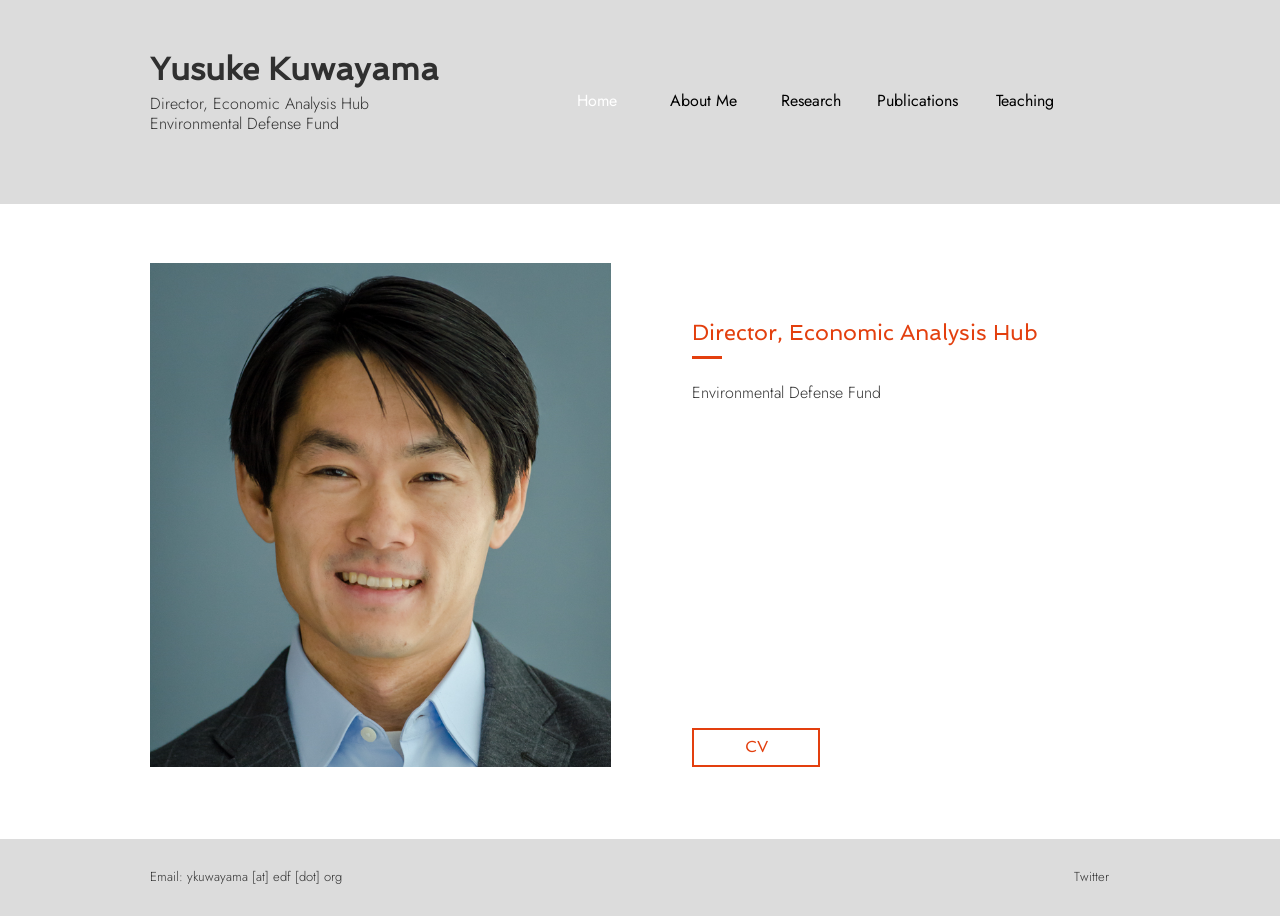
<file: index.html>
<!DOCTYPE html>
<html lang="en">
<head>
  <meta charset="utf-8">
  <meta name="viewport" content="width=device-width, initial-scale=1">
  <title>Home | Yusuke Kuwayama</title>
  <meta name="description" content="Yusuke Kuwayama, Director of the Economic Analysis Hub at the Environmental Defense Fund.">
  <meta property="og:site_name" content="Yusuke Kuwayama">
  <meta property="og:title" content="Home | Yusuke Kuwayama">
  <meta property="og:type" content="website">
  <link rel="stylesheet" href="assets/style.css">
</head>
<body>
<header class="site-header">
  <div class="wrap">
    <div class="brand">
      <h1><a href="./">Yusuke Kuwayama</a></h1>
      <p>Director, Economic Analysis Hub</p>
      <p>Environmental Defense Fund</p>
    </div>
    <nav class="site-nav" aria-label="Main">
      <ul>
        <li><a href="./" aria-current="page">Home</a></li>
        <li><a href="about-me">About Me</a></li>
        <li><a href="research">Research</a></li>
        <li><a href="publications">Publications</a></li>
        <li><a href="teaching">Teaching</a></li>
      </ul>
    </nav>
  </div>
</header>
<main>
  <div class="wrap">
    <section class="home">
      <img class="photo" src="assets/img/yusuke.jpg" alt="Portrait of Yusuke Kuwayama" width="461" height="504">
      <div class="info">
        <h2 class="accent-title">Director, Economic Analysis Hub</h2>
        <p>Environmental Defense Fund</p>
        <a class="btn-outline" href="files/cv.pdf" target="_blank" rel="noopener">CV</a>
      </div>
    </section>
  </div>
</main>
<footer class="site-footer">
  <div class="wrap">
    <p>Email: ykuwayama [at] edf [dot] org</p>
    <a class="social" href="https://twitter.com/yusukekuwayama" target="_blank" rel="noopener">Twitter</a>
  </div>
</footer>
</body>
</html>
</file>
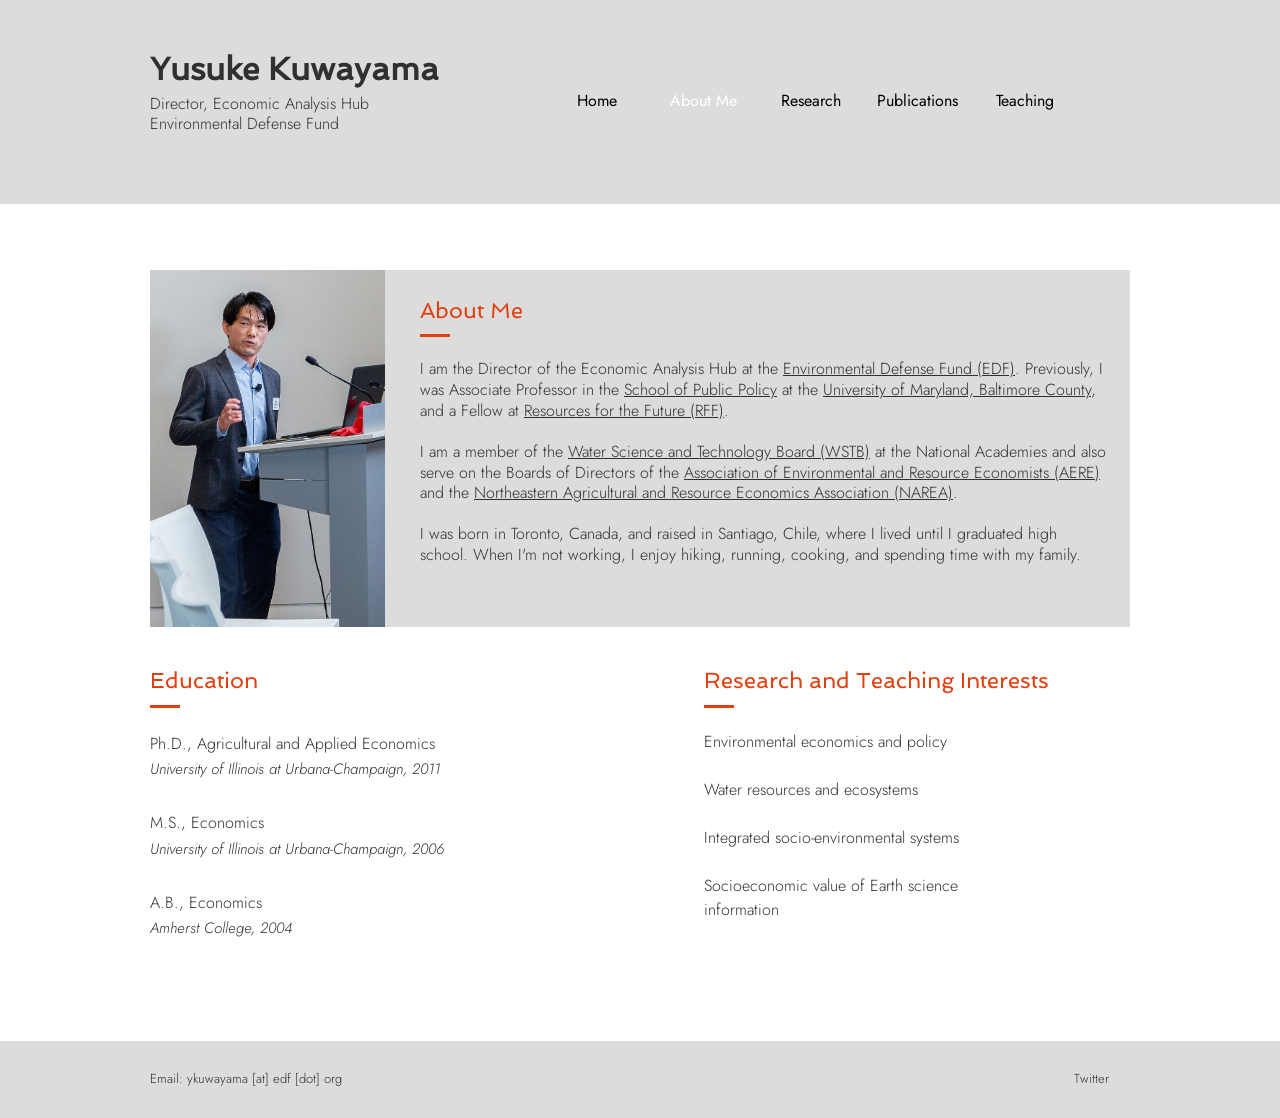
<file: about-me.html>
<!DOCTYPE html>
<html lang="en">
<head>
  <meta charset="utf-8">
  <meta name="viewport" content="width=device-width, initial-scale=1">
  <title>About Me | Yusuke Kuwayama</title>
  <meta name="description" content="Yusuke Kuwayama, Director of the Economic Analysis Hub at the Environmental Defense Fund.">
  <meta property="og:site_name" content="Yusuke Kuwayama">
  <meta property="og:title" content="About Me | Yusuke Kuwayama">
  <meta property="og:type" content="website">
  <link rel="stylesheet" href="assets/style.css">
</head>
<body>
<header class="site-header">
  <div class="wrap">
    <div class="brand">
      <h1><a href="./">Yusuke Kuwayama</a></h1>
      <p>Director, Economic Analysis Hub</p>
      <p>Environmental Defense Fund</p>
    </div>
    <nav class="site-nav" aria-label="Main">
      <ul>
        <li><a href="./">Home</a></li>
        <li><a href="about-me" aria-current="page">About Me</a></li>
        <li><a href="research">Research</a></li>
        <li><a href="publications">Publications</a></li>
        <li><a href="teaching">Teaching</a></li>
      </ul>
    </nav>
  </div>
</header>
<main>
  <div class="wrap">
    <section class="about-box">
      <img class="photo" src="assets/img/lecturing.jpg" alt="Yusuke Kuwayama giving a lecture">
      <div class="text">
        <h2 class="accent-title">About Me</h2>
        <p>I am the Director of the Economic Analysis Hub at the <a href="https://www.edf.org/" target="_blank" rel="noopener">Environmental Defense Fund (EDF)</a>. Previously, I was Associate Professor in the <a href="https://publicpolicy.umbc.edu/" target="_blank" rel="noopener">School of Public Policy</a> at the <a href="https://umbc.edu/" target="_blank" rel="noopener">University of Maryland, Baltimore County</a>, and a Fellow at <a href="https://www.rff.org/" target="_blank" rel="noopener">Resources for the Future (RFF)</a>.</p>
        <p>I am a member of the <a href="https://www.nationalacademies.org/wstb/water-science-and-technology-board" target="_blank" rel="noopener">Water Science and Technology Board (WSTB)</a> at the National Academies and also serve on the Boards of Directors of the <a href="https://www.aere.org/" target="_blank" rel="noopener">Association of Environmental and Resource Economists (AERE)</a> and the <a href="https://www.narea.org/" target="_blank" rel="noopener">Northeastern Agricultural and Resource Economics Association (NAREA)</a>.</p>
        <p>I was born in Toronto, Canada, and raised in Santiago, Chile, where I lived until I graduated high school. When I'm not working, I enjoy hiking, running, cooking, and spending time with my family.</p>
      </div>
    </section>
    <section class="about-cols">
      <div class="edu">
        <h2 class="accent-title">Education</h2>
        <p class="degree">Ph.D., Agricultural and Applied Economics</p>
        <p class="school">University of Illinois at Urbana-Champaign, 2011</p>
        <p class="degree">M.S., Economics</p>
        <p class="school">University of Illinois at Urbana-Champaign, 2006</p>
        <p class="degree">A.B., Economics</p>
        <p class="school">Amherst College, 2004</p>
      </div>
      <div class="interests">
        <h2 class="accent-title">Research and Teaching Interests</h2>
        <p>Environmental economics and policy</p>
        <p>Water resources and ecosystems</p>
        <p>Integrated socio-environmental systems</p>
        <p>Socioeconomic value of Earth science information</p>
      </div>
    </section>
  </div>
</main>
<footer class="site-footer">
  <div class="wrap">
    <p>Email: ykuwayama [at] edf [dot] org</p>
    <a class="social" href="https://twitter.com/yusukekuwayama" target="_blank" rel="noopener">Twitter</a>
  </div>
</footer>
</body>
</html>
</file>
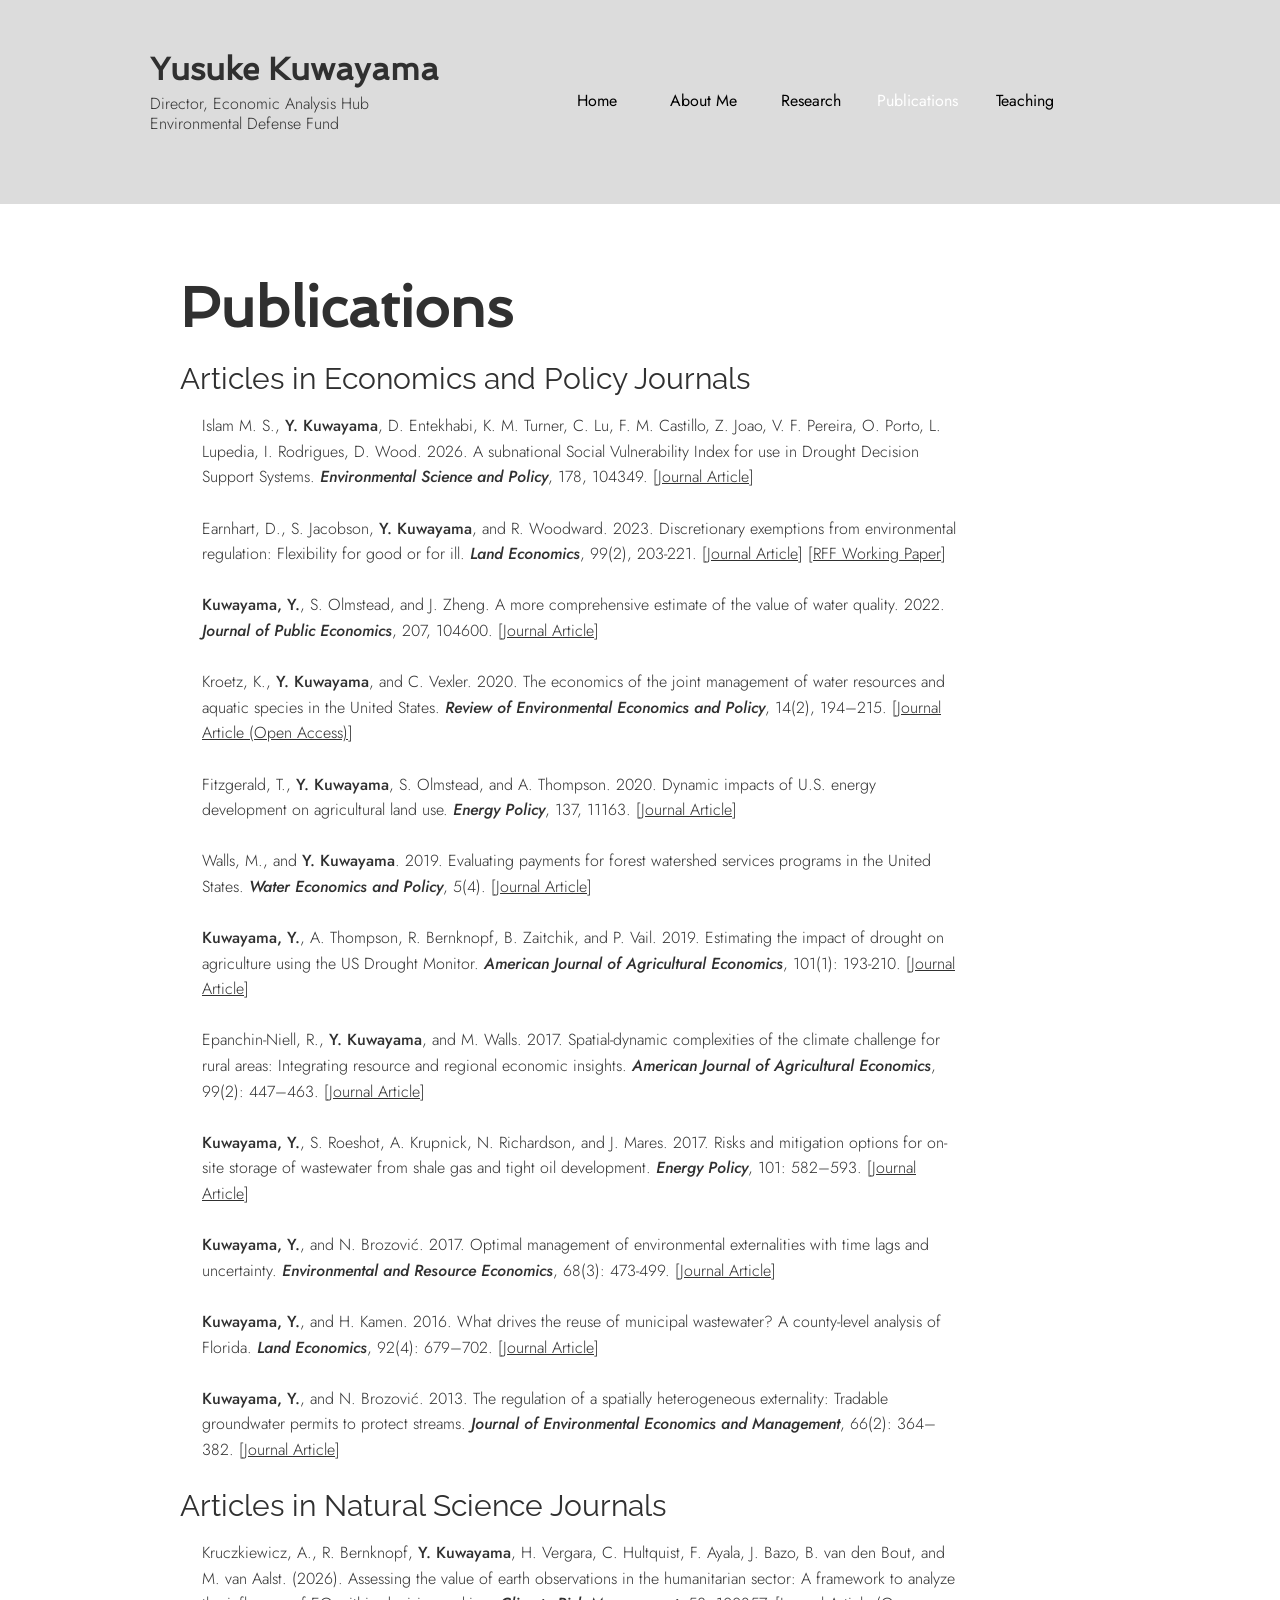
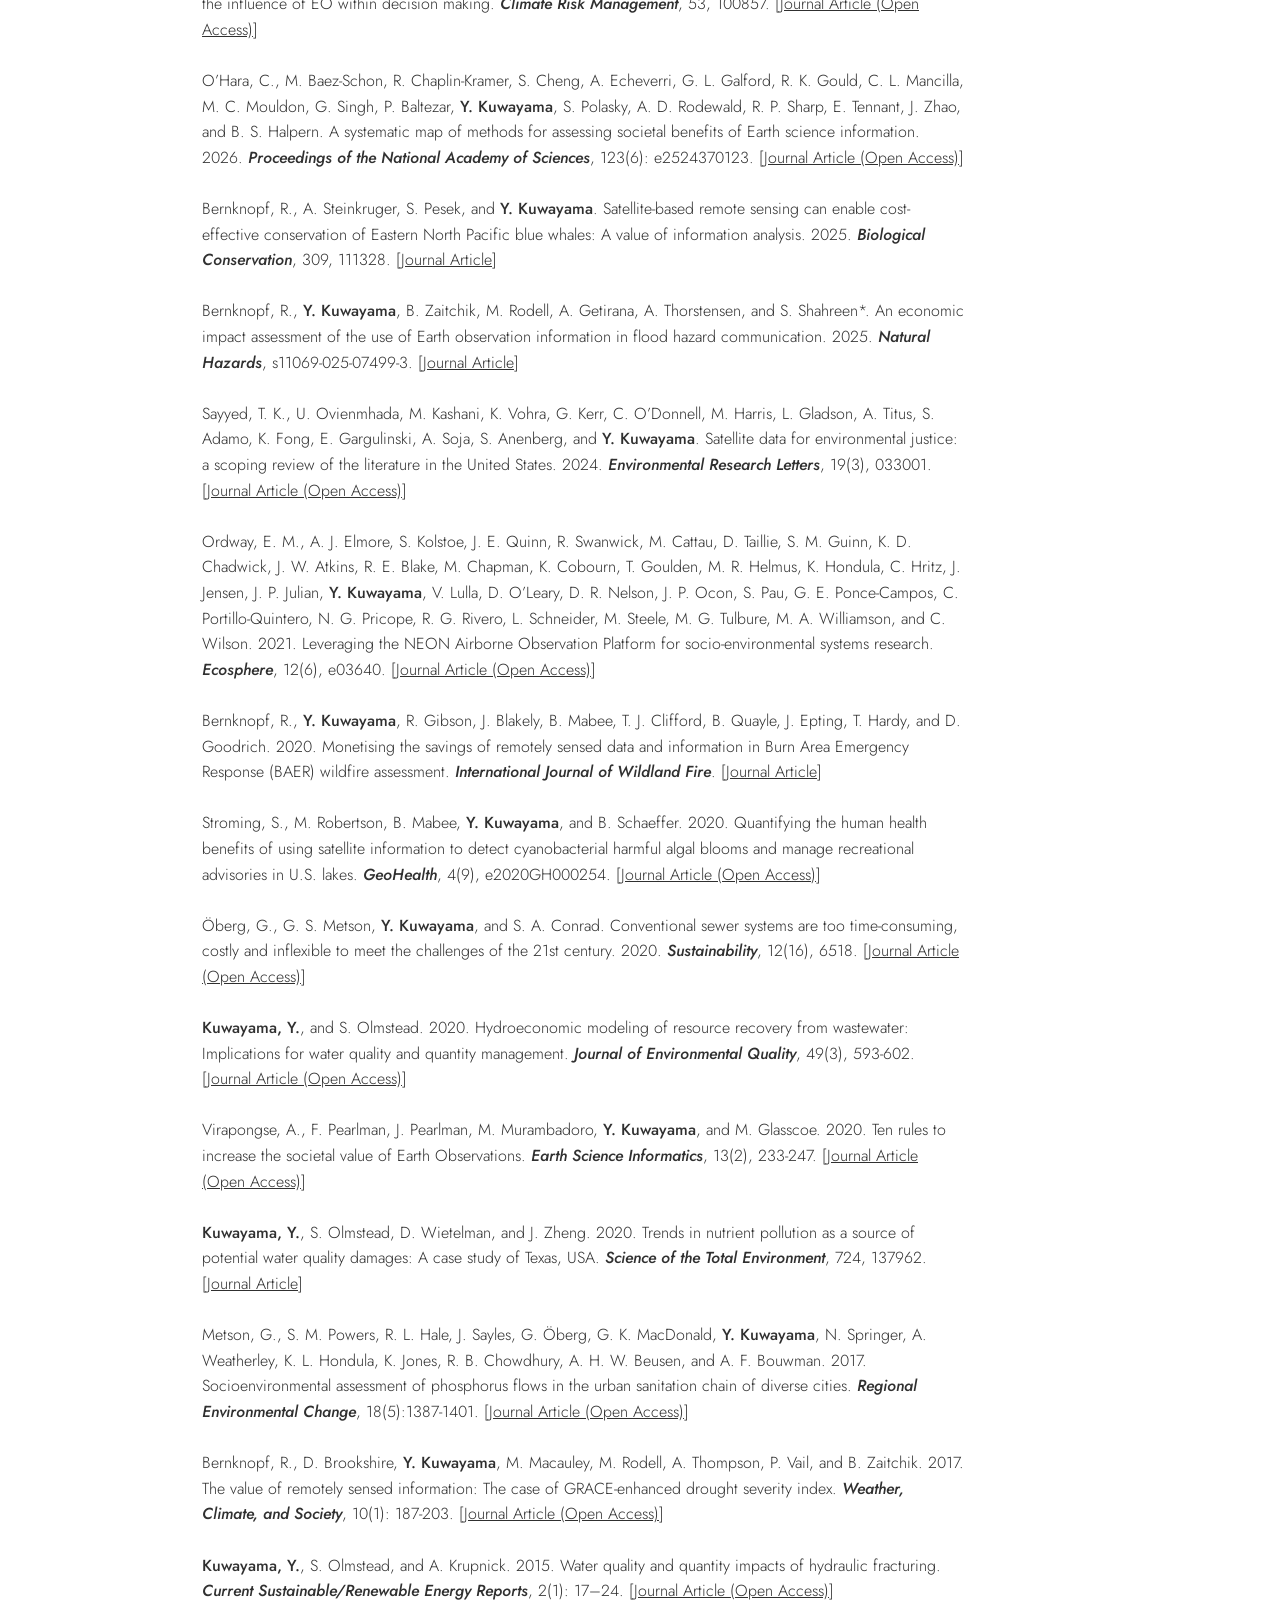
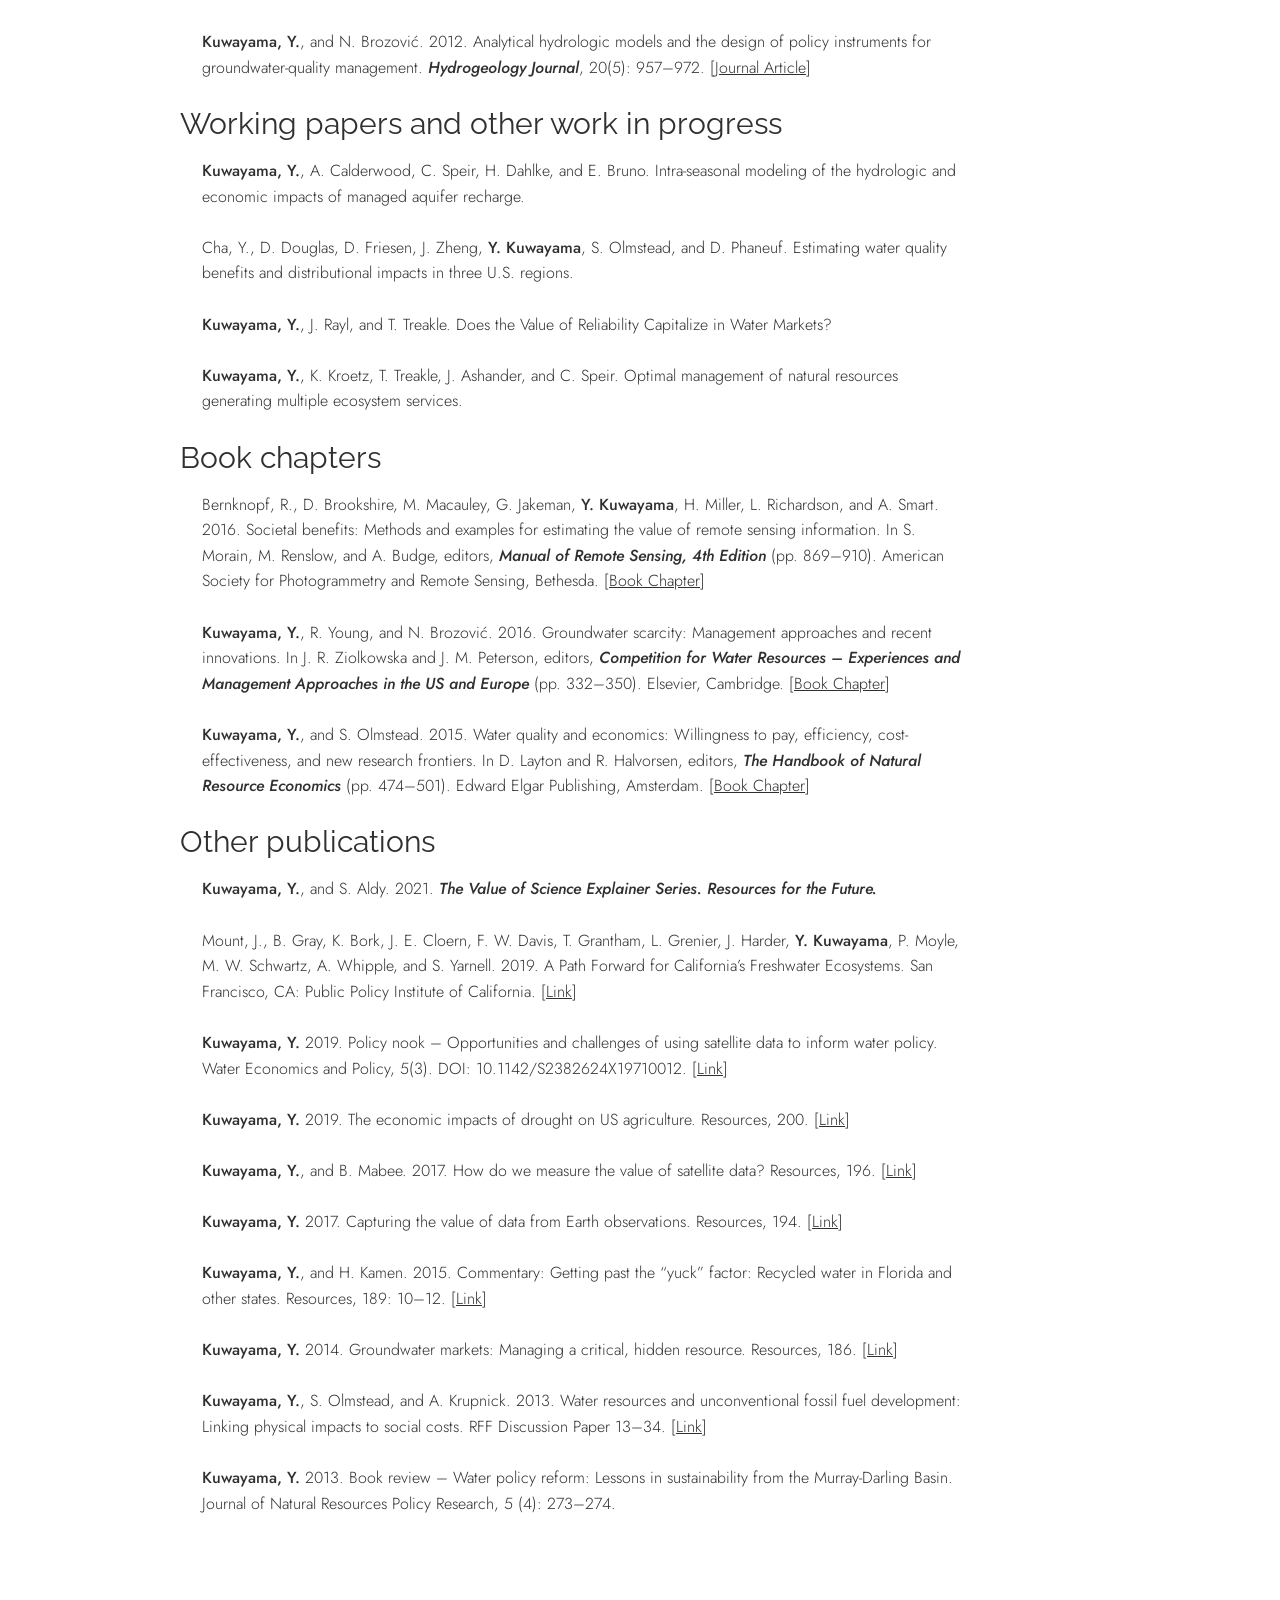
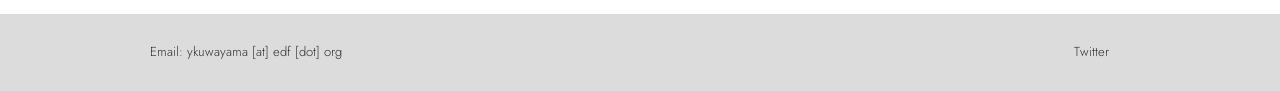
<file: publications.html>
<!DOCTYPE html>
<html lang="en">
<head>
  <meta charset="utf-8">
  <meta name="viewport" content="width=device-width, initial-scale=1">
  <title>Publications | Yusuke Kuwayama</title>
  <meta name="description" content="Yusuke Kuwayama, Director of the Economic Analysis Hub at the Environmental Defense Fund.">
  <meta property="og:site_name" content="Yusuke Kuwayama">
  <meta property="og:title" content="Publications | Yusuke Kuwayama">
  <meta property="og:type" content="website">
  <link rel="stylesheet" href="assets/style.css">
</head>
<body>
<header class="site-header">
  <div class="wrap">
    <div class="brand">
      <h1><a href="./">Yusuke Kuwayama</a></h1>
      <p>Director, Economic Analysis Hub</p>
      <p>Environmental Defense Fund</p>
    </div>
    <nav class="site-nav" aria-label="Main">
      <ul>
        <li><a href="./">Home</a></li>
        <li><a href="about-me">About Me</a></li>
        <li><a href="research">Research</a></li>
        <li><a href="publications" aria-current="page">Publications</a></li>
        <li><a href="teaching">Teaching</a></li>
      </ul>
    </nav>
  </div>
</header>
<main>
  <div class="wrap">
    <section class="pubs">
      <h1 class="page-title">Publications</h1>
      <h2 class="section-title">Articles in Economics and Policy Journals</h2>
      <div class="pub-list">
        <p>Islam M. S., <b>Y. Kuwayama</b>, D. Entekhabi, K. M. Turner, C. Lu, F. M. Castillo, Z. Joao, V. F. Pereira, O. Porto, L. Lupedia, I. Rodrigues, D. Wood. 2026. A subnational Social Vulnerability Index for use in Drought Decision Support Systems. <i>Environmental Science and Policy</i>, 178, 104349. [<a href="https://doi.org/10.1016/j.envsci.2026.104349" target="_blank" rel="noopener">Journal Article</a>]</p>
        <p>Earnhart, D., S. Jacobson, <b>Y. Kuwayama</b>, and R. Woodward. 2023. Discretionary exemptions from environmental regulation: Flexibility for good or for ill. <i>Land Economics</i>, 99(2), 203-221. [<a href="https://doi.org/10.3368/le.052520-0071R1" target="_blank" rel="noopener">Journal Article</a>] [<a href="https://www.rff.org/publications/working-papers/discretionary-exemptions-environmental-regulation-flexibility-good-or-ill/" target="_blank" rel="noopener">RFF Working Paper</a>]</p>
        <p><b>Kuwayama, Y.</b>, S. Olmstead, and J. Zheng. A more comprehensive estimate of the value of water quality. 2022. <i>Journal of Public Economics</i>, 207, 104600. [<a href="https://doi.org/10.1016/j.jpubeco.2022.104600" target="_blank" rel="noopener">Journal Article</a>]</p>
        <p>Kroetz, K., <b>Y. Kuwayama</b>, and C. Vexler. 2020. The economics of the joint management of water resources and aquatic species in the United States. <i>Review of Environmental Economics and Policy</i>, 14(2), 194–215. [<a href="https://doi.org/10.1093/reep/reaa005" target="_blank" rel="noopener">Journal Article (Open Access)</a>]</p>
        <p>Fitzgerald, T., <b>Y. Kuwayama</b>, S. Olmstead, and A. Thompson. 2020. Dynamic impacts of U.S. energy development on agricultural land use. <i>Energy Policy</i>, 137, 11163. [<a href="https://doi.org/10.1016/j.enpol.2019.111163" target="_blank" rel="noopener">Journal Article</a>]</p>
        <p>Walls, M., and <b>Y. Kuwayama</b>. 2019. Evaluating payments for forest watershed services programs in the United States. <i>Water Economics and Policy</i>, 5(4). [<a href="https://doi.org/10.1142/S2382624X18500273" target="_blank" rel="noopener">Journal Article</a>]</p>
        <p><b>Kuwayama, Y.</b>, A. Thompson, R. Bernknopf, B. Zaitchik, and P. Vail. 2019. Estimating the impact of drought on agriculture using the US Drought Monitor. <i>American Journal of Agricultural Economics</i>, 101(1): 193-210. [<a href="https://doi.org/10.1093/ajae/aay037" target="_blank" rel="noopener">Journal Article</a>]</p>
        <p>Epanchin-Niell, R., <b>Y. Kuwayama</b>, and M. Walls. 2017. Spatial-dynamic complexities of the climate challenge for rural areas: Integrating resource and regional economic insights. <i>American Journal of Agricultural Economics</i>, 99(2): 447–463. [<a href="https://doi.org/10.1093/ajae/aaw116" target="_blank" rel="noopener">Journal Article</a>]</p>
        <p><b>Kuwayama, Y.</b>, S. Roeshot, A. Krupnick, N. Richardson, and J. Mares. 2017. Risks and mitigation options for on-site storage of wastewater from shale gas and tight oil development. <i>Energy Policy</i>, 101: 582–593. [<a href="https://doi.org/10.1016/j.enpol.2016.11.016" target="_blank" rel="noopener">Journal Article</a>]</p>
        <p><b>Kuwayama, Y.</b>, and N. Brozović. 2017. Optimal management of environmental externalities with time lags and uncertainty. <i>Environmental and Resource Economics</i>, 68(3): 473-499. [<a href="https://doi.org/10.1007/s10640-016-0026-2" target="_blank" rel="noopener">Journal Article</a>]</p>
        <p><b>Kuwayama, Y.</b>, and H. Kamen. 2016. What drives the reuse of municipal wastewater? A county-level analysis of Florida. <i>Land Economics</i>, 92(4): 679–702. [<a href="http://le.uwpress.org/content/92/4/679.short" target="_blank" rel="noopener">Journal Article</a>]</p>
        <p><b>Kuwayama, Y.</b>, and N. Brozović. 2013. The regulation of a spatially heterogeneous externality: Tradable groundwater permits to protect streams. <i>Journal of Environmental Economics and Management</i>, 66(2): 364– 382. [<a href="https://doi.org/10.1016/j.jeem.2013.02.004" target="_blank" rel="noopener">Journal Article</a>]</p>
      </div>
      <h2 class="section-title">Articles in Natural Science Journals</h2>
      <div class="pub-list">
        <p>Kruczkiewicz, A., R. Bernknopf, <b>Y. Kuwayama</b>, H. Vergara, C. Hultquist, F. Ayala, J. Bazo, B. van den Bout, and M. van Aalst. (2026). Assessing the value of earth observations in the humanitarian sector: A framework to analyze the influence of EO within decision making. <i>Climate Risk Management</i>, 53, 100857. [<a href="https://doi.org/10.1016/j.crm.2026.100857" target="_blank" rel="noopener">Journal Article (Open Access)</a>]</p>
        <p>O’Hara, C., M. Baez-Schon, R. Chaplin-Kramer, S. Cheng, A. Echeverri, G. L. Galford, R. K. Gould, C. L. Mancilla, M. C. Mouldon, G. Singh, P. Baltezar, <b>Y. Kuwayama</b>, S. Polasky, A. D. Rodewald, R. P. Sharp, E. Tennant, J. Zhao, and B. S. Halpern. A systematic map of methods for assessing societal benefits of Earth science information. 2026. <i>Proceedings of the National Academy of Sciences</i>, 123(6): e2524370123. [<a href="https://doi.org/10.1073/pnas.2524370123" target="_blank" rel="noopener">Journal Article (Open Access)</a>]</p>
        <p>Bernknopf, R., A. Steinkruger, S. Pesek, and <b>Y. Kuwayama</b>. Satellite-based remote sensing can enable cost-effective conservation of Eastern North Pacific blue whales: A value of information analysis. 2025. <i>Biological Conservation</i>, 309, 111328. [<a href="https://doi.org/10.1016/j.biocon.2025.111328" target="_blank" rel="noopener">Journal Article</a>]</p>
        <p>Bernknopf, R., <b>Y. Kuwayama</b>, B. Zaitchik, M. Rodell, A. Getirana, A. Thorstensen, and S. Shahreen*. An economic impact assessment of the use of Earth observation information in flood hazard communication. 2025. <i>Natural Hazards</i>, s11069-025-07499-3. [<a href="https://doi.org/10.1007/s11069-025-07499-3" target="_blank" rel="noopener">Journal Article</a>]</p>
        <p>Sayyed, T. K., U. Ovienmhada, M. Kashani, K. Vohra, G. Kerr, C. O’Donnell, M. Harris, L. Gladson, A. Titus, S. Adamo, K. Fong, E. Gargulinski, A. Soja, S. Anenberg, and <b>Y. Kuwayama</b>. Satellite data for environmental justice: a scoping review of the literature in the United States. 2024. <i>Environmental Research Letters</i>, 19(3), 033001. [<a href="https://doi.org/10.1088/1748-9326/ad1fa4" target="_blank" rel="noopener">Journal Article (Open Access)</a>]</p>
        <p>Ordway, E. M., A. J. Elmore, S. Kolstoe, J. E. Quinn, R. Swanwick, M. Cattau, D. Taillie, S. M. Guinn, K. D. Chadwick, J. W. Atkins, R. E. Blake, M. Chapman, K. Cobourn, T. Goulden, M. R. Helmus, K. Hondula, C. Hritz, J. Jensen, J. P. Julian, <b>Y. Kuwayama</b>, V. Lulla, D. O’Leary, D. R. Nelson, J. P. Ocon, S. Pau, G. E. Ponce-Campos, C. Portillo-Quintero, N. G. Pricope, R. G. Rivero, L. Schneider, M. Steele, M. G. Tulbure, M. A. Williamson, and C. Wilson. 2021. Leveraging the NEON Airborne Observation Platform for socio-environmental systems research. <i>Ecosphere</i>, 12(6), e03640. [<a href="https://doi.org/10.1002/ecs2.3640" target="_blank" rel="noopener">Journal Article (Open Access)</a>]</p>
        <p>Bernknopf, R., <b>Y. Kuwayama</b>, R. Gibson, J. Blakely, B. Mabee, T. J. Clifford, B. Quayle, J. Epting, T. Hardy, and D. Goodrich. 2020. Monetising the savings of remotely sensed data and information in Burn Area Emergency Response (BAER) wildfire assessment. <i>International Journal of Wildland Fire</i>. [<a href="https://doi.org/10.1071/WF19209" target="_blank" rel="noopener">Journal Article</a>]</p>
        <p>Stroming, S., M. Robertson, B. Mabee, <b>Y. Kuwayama</b>, and B. Schaeffer. 2020. Quantifying the human health benefits of using satellite information to detect cyanobacterial harmful algal blooms and manage recreational advisories in U.S. lakes. <i>GeoHealth</i>, 4(9), e2020GH000254. [<a href="https://doi.org/10.1029/2020GH000254" target="_blank" rel="noopener">Journal Article (Open Access)</a>]</p>
        <p>Öberg, G., G. S. Metson, <b>Y. Kuwayama</b>, and S. A. Conrad. Conventional sewer systems are too time-consuming, costly and inflexible to meet the challenges of the 21st century. 2020. <i>Sustainability</i>, 12(16), 6518. [<a href="https://doi.org/10.3390/su12166518" target="_blank" rel="noopener">Journal Article (Open Access)</a>]</p>
        <p><b>Kuwayama, Y.</b>, and S. Olmstead. 2020. Hydroeconomic modeling of resource recovery from wastewater: Implications for water quality and quantity management. <i>Journal of Environmental Quality</i>, 49(3), 593-602. [<a href="https://doi.org/10.1002/jeq2.20050" target="_blank" rel="noopener">Journal Article (Open Access)</a>]</p>
        <p>Virapongse, A., F. Pearlman, J. Pearlman, M. Murambadoro, <b>Y. Kuwayama</b>, and M. Glasscoe. 2020. Ten rules to increase the societal value of Earth Observations. <i>Earth Science Informatics</i>, 13(2), 233-247. [<a href="https://doi.org/10.1007/s12145-020-00453-w" target="_blank" rel="noopener">Journal Article (Open Access)</a>]</p>
        <p><b>Kuwayama, Y.</b>, S. Olmstead, D. Wietelman, and J. Zheng. 2020. Trends in nutrient pollution as a source of potential water quality damages: A case study of Texas, USA. <i>Science of the Total Environment</i>, 724, 137962. [<a href="https://doi.org/10.1016/j.scitotenv.2020.137962" target="_blank" rel="noopener">Journal Article</a>]</p>
        <p>Metson, G., S. M. Powers, R. L. Hale, J. Sayles, G. Öberg, G. K. MacDonald, <b>Y. Kuwayama</b>, N. Springer, A. Weatherley, K. L. Hondula, K. Jones, R. B. Chowdhury, A. H. W. Beusen, and A. F. Bouwman. 2017. Socioenvironmental assessment of phosphorus flows in the urban sanitation chain of diverse cities. <i>Regional Environmental Change</i>, 18(5):1387-1401. [<a href="https://doi.org/10.1007/s10113-017-1257-7" target="_blank" rel="noopener">Journal Article (Open Access)</a>]</p>
        <p>Bernknopf, R., D. Brookshire, <b>Y. Kuwayama</b>, M. Macauley, M. Rodell, A. Thompson, P. Vail, and B. Zaitchik. 2017. The value of remotely sensed information: The case of GRACE-enhanced drought severity index. <i>Weather, Climate, and Society</i>, 10(1): 187-203. [<a href="https://doi.org/10.1175/WCAS-D-16-0044.1" target="_blank" rel="noopener">Journal Article (Open Access)</a>]</p>
        <p><b>Kuwayama, Y.</b>, S. Olmstead, and A. Krupnick. 2015. Water quality and quantity impacts of hydraulic fracturing. <i>Current Sustainable/Renewable Energy Reports</i>, 2(1): 17–24. [<a href="https://link.springer.com/article/10.1007/s40518-014-0023-4" target="_blank" rel="noopener">Journal Article (Open Access)</a>]</p>
        <p><b>Kuwayama, Y.</b>, and N. Brozović. 2012. Analytical hydrologic models and the design of policy instruments for groundwater-quality management. <i>Hydrogeology Journal</i>, 20(5): 957–972. [<a href="https://doi.org/10.1007/s10040-012-0851-5" target="_blank" rel="noopener">Journal Article</a>]</p>
      </div>
      <h2 class="section-title">Working papers and other work in progress</h2>
      <div class="pub-list">
        <p><b>Kuwayama, Y.</b>, A. Calderwood, C. Speir, H. Dahlke, and E. Bruno. Intra-seasonal modeling of the hydrologic and economic impacts of managed aquifer recharge.</p>
        <p>Cha, Y., D. Douglas, D. Friesen, J. Zheng, <b>Y. Kuwayama</b>, S. Olmstead, and D. Phaneuf. Estimating water quality benefits and distributional impacts in three U.S. regions.</p>
        <p><b>Kuwayama, Y.</b>, J. Rayl, and T. Treakle. Does the Value of Reliability Capitalize in Water Markets?</p>
        <p><b>Kuwayama, Y.</b>, K. Kroetz, T. Treakle, J. Ashander, and C. Speir. Optimal management of natural resources generating multiple ecosystem services.</p>
      </div>
      <h2 class="section-title">Book chapters</h2>
      <div class="pub-list">
        <p>Bernknopf, R., D. Brookshire, M. Macauley, G. Jakeman, <b>Y. Kuwayama</b>, H. Miller, L. Richardson, and A. Smart. 2016. Societal benefits: Methods and examples for estimating the value of remote sensing information. In S. Morain, M. Renslow, and A. Budge, editors, <i>Manual of Remote Sensing, 4th Edition</i> (pp. 869–910). American Society for Photogrammetry and Remote Sensing, Bethesda. [<a href="https://doi.org/10.14358/MRS/Chapter8" target="_blank" rel="noopener">Book Chapter</a>]</p>
        <p><b>Kuwayama, Y.</b>, R. Young, and N. Brozović. 2016. Groundwater scarcity: Management approaches and recent innovations. In J. R. Ziolkowska and J. M. Peterson, editors, <i>Competition for Water Resources – Experiences and Management Approaches in the US and Europe</i> (pp. 332–350). Elsevier, Cambridge. [<a href="https://doi.org/10.1016/B978-0-12-803237-4.00019-7" target="_blank" rel="noopener">Book Chapter</a>]</p>
        <p><b>Kuwayama, Y.</b>, and S. Olmstead. 2015. Water quality and economics: Willingness to pay, efficiency, cost-effectiveness, and new research frontiers. In D. Layton and R. Halvorsen, editors, <i>The Handbook of Natural Resource Economics</i> (pp. 474–501). Edward Elgar Publishing, Amsterdam. [<a href="https://doi.org/10.4337/9780857937568.00026" target="_blank" rel="noopener">Book Chapter</a>]</p>
      </div>
      <h2 class="section-title">Other publications</h2>
      <div class="pub-list">
        <p><b>Kuwayama, Y.</b>, and S. Aldy. 2021. <i>The Value of Science Explainer Series. Resources for the Future.</i></p>
        <p>Mount, J., B. Gray, K. Bork, J. E. Cloern, F. W. Davis, T. Grantham, L. Grenier, J. Harder, <b>Y. Kuwayama</b>, P. Moyle, M. W. Schwartz, A. Whipple, and S. Yarnell. 2019. A Path Forward for California’s Freshwater Ecosystems. San Francisco, CA: Public Policy Institute of California. [<a href="https://www.ppic.org/publication/a-path-forward-for-californias-freshwater-ecosystems/" target="_blank" rel="noopener">Link</a>]</p>
        <p><b>Kuwayama, Y.</b> 2019. Policy nook – Opportunities and challenges of using satellite data to inform water policy. Water Economics and Policy, 5(3). DOI: 10.1142/S2382624X19710012. [<a href="https://doi.org/10.1142/S2382624X19710012" target="_blank" rel="noopener">Link</a>]</p>
        <p><b>Kuwayama, Y.</b> 2019. The economic impacts of drought on US agriculture. Resources, 200. [<a href="https://www.resources.org/archives/economic-impacts-drought-us-agriculture/" target="_blank" rel="noopener">Link</a>]</p>
        <p><b>Kuwayama, Y.</b>, and B. Mabee. 2017. How do we measure the value of satellite data? Resources, 196. [<a href="https://www.resources.org/archives/how-do-we-measure-the-value-of-satellite-data/" target="_blank" rel="noopener">Link</a>]</p>
        <p><b>Kuwayama, Y.</b> 2017. Capturing the value of data from Earth observations. Resources, 194. [<a href="https://www.resources.org/archives/capturing-the-value-of-data-from-earth-observations/" target="_blank" rel="noopener">Link</a>]</p>
        <p><b>Kuwayama, Y.</b>, and H. Kamen. 2015. Commentary: Getting past the “yuck” factor: Recycled water in Florida and other states. Resources, 189: 10–12. [<a href="https://www.resources.org/archives/commentary-getting-past-the-yuck-factor-recycled-water-in-florida-and-other-states/" target="_blank" rel="noopener">Link</a>]</p>
        <p><b>Kuwayama, Y.</b> 2014. Groundwater markets: Managing a critical, hidden resource. Resources, 186. [<a href="https://www.resources.org/common-resources/resources-magazine-groundwater-markets-managing-a-critical-hidden-resource/" target="_blank" rel="noopener">Link</a>]</p>
        <p><b>Kuwayama, Y.</b>, S. Olmstead, and A. Krupnick. 2013. Water resources and unconventional fossil fuel development: Linking physical impacts to social costs. RFF Discussion Paper 13–34. [<a href="https://www.rff.org/publications/working-papers/water-resources-and-unconventional-fossil-fuel-development-linking-physical-impacts-to-social-costs/" target="_blank" rel="noopener">Link</a>]</p>
        <p><b>Kuwayama, Y.</b> 2013. Book review – Water policy reform: Lessons in sustainability from the Murray-Darling Basin. Journal of Natural Resources Policy Research, 5 (4): 273–274.</p>
      </div>
    </section>
  </div>
</main>
<footer class="site-footer">
  <div class="wrap">
    <p>Email: ykuwayama [at] edf [dot] org</p>
    <a class="social" href="https://twitter.com/yusukekuwayama" target="_blank" rel="noopener">Twitter</a>
  </div>
</footer>
</body>
</html>
</file>
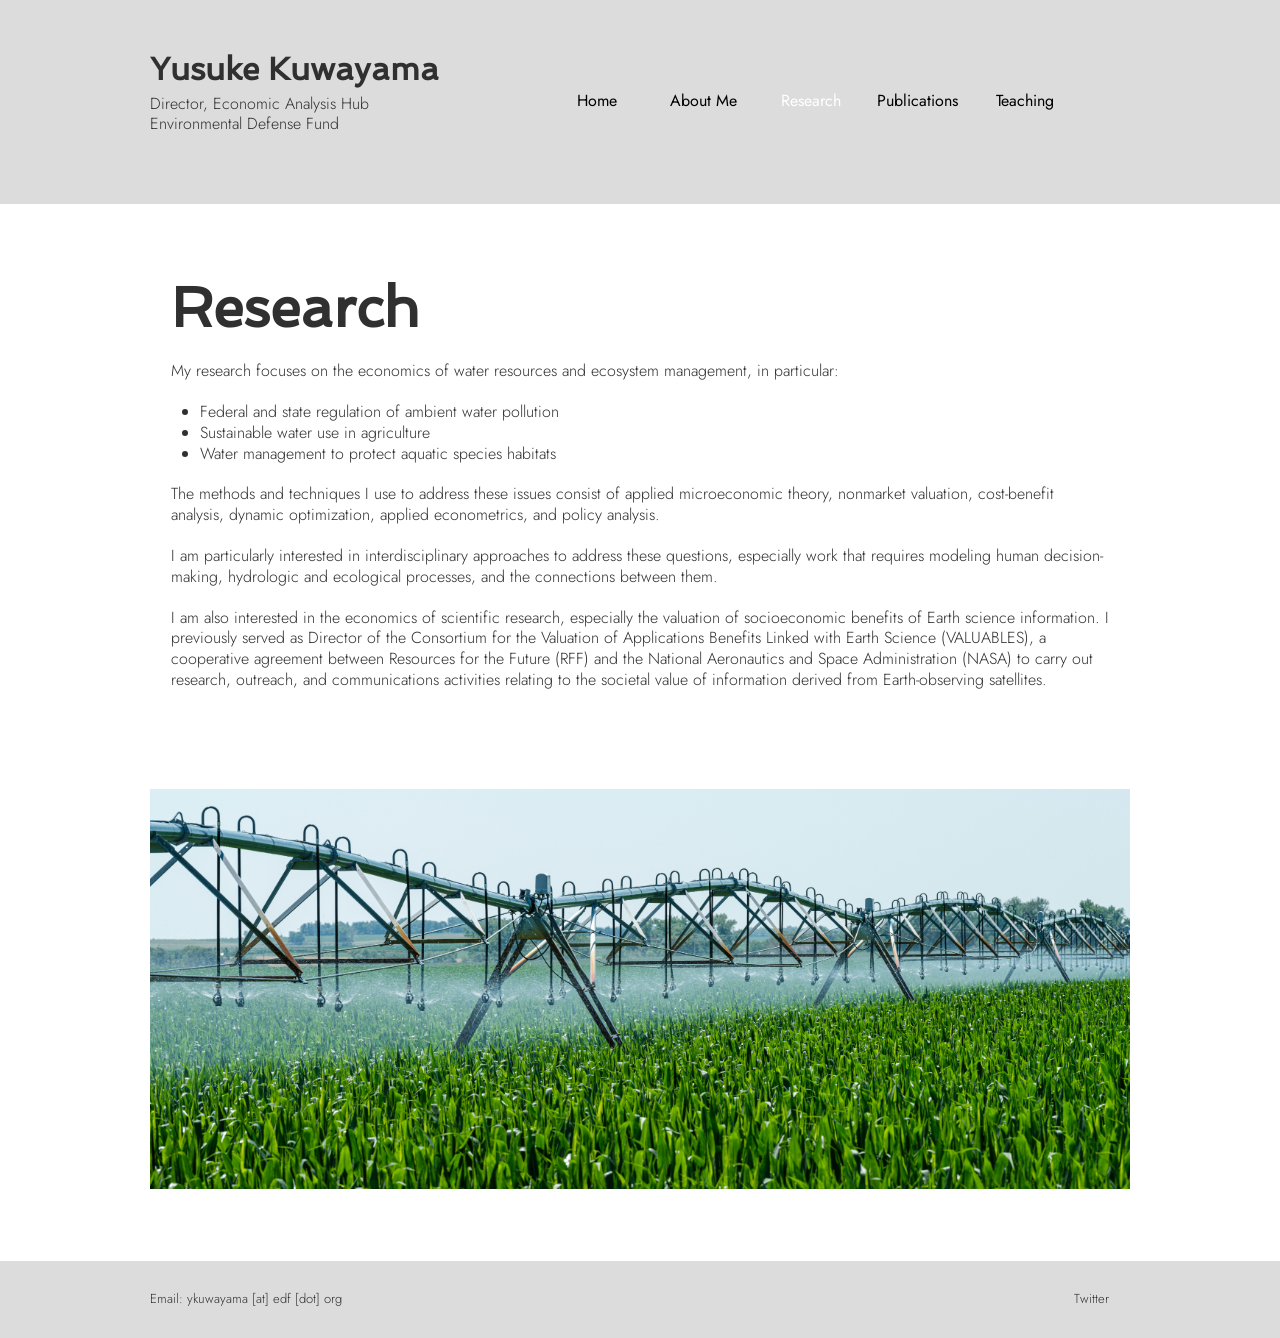
<file: research.html>
<!DOCTYPE html>
<html lang="en">
<head>
  <meta charset="utf-8">
  <meta name="viewport" content="width=device-width, initial-scale=1">
  <title>Research | Yusuke Kuwayama</title>
  <meta name="description" content="Yusuke Kuwayama, Director of the Economic Analysis Hub at the Environmental Defense Fund.">
  <meta property="og:site_name" content="Yusuke Kuwayama">
  <meta property="og:title" content="Research | Yusuke Kuwayama">
  <meta property="og:type" content="website">
  <link rel="stylesheet" href="assets/style.css">
</head>
<body>
<header class="site-header">
  <div class="wrap">
    <div class="brand">
      <h1><a href="./">Yusuke Kuwayama</a></h1>
      <p>Director, Economic Analysis Hub</p>
      <p>Environmental Defense Fund</p>
    </div>
    <nav class="site-nav" aria-label="Main">
      <ul>
        <li><a href="./">Home</a></li>
        <li><a href="about-me">About Me</a></li>
        <li><a href="research" aria-current="page">Research</a></li>
        <li><a href="publications">Publications</a></li>
        <li><a href="teaching">Teaching</a></li>
      </ul>
    </nav>
  </div>
</header>
<main>
  <div class="wrap">
    <section class="research">
      <h1 class="page-title">Research</h1>
      <p>My research focuses on the economics of water resources and ecosystem management, in particular:</p>
      <ul>
        <li>Federal and state regulation of ambient water pollution</li>
        <li>Sustainable water use in agriculture</li>
        <li>Water management to protect aquatic species habitats</li>
      </ul>
      <p>The methods and techniques I use to address these issues consist of applied microeconomic theory, nonmarket valuation, cost-benefit analysis, dynamic optimization, applied econometrics, and policy analysis.</p>
      <p>I am particularly interested in interdisciplinary approaches to address these questions, especially work that requires modeling human decision-making, hydrologic and ecological processes, and the connections between them.</p>
      <p>I am also interested in the economics of scientific research, especially the valuation of socioeconomic benefits of Earth science information. I previously served as Director of the Consortium for the Valuation of Applications Benefits Linked with Earth Science (VALUABLES), a cooperative agreement between Resources for the Future (RFF) and the National Aeronautics and Space Administration (NASA) to carry out research, outreach, and communications activities relating to the societal value of information derived from Earth-observing satellites.</p>
    </section>
    <img class="banner" src="assets/img/research-banner.jpg" alt="" onerror="this.remove()">
  </div>
</main>
<footer class="site-footer">
  <div class="wrap">
    <p>Email: ykuwayama [at] edf [dot] org</p>
    <a class="social" href="https://twitter.com/yusukekuwayama" target="_blank" rel="noopener">Twitter</a>
  </div>
</footer>
</body>
</html>
</file>
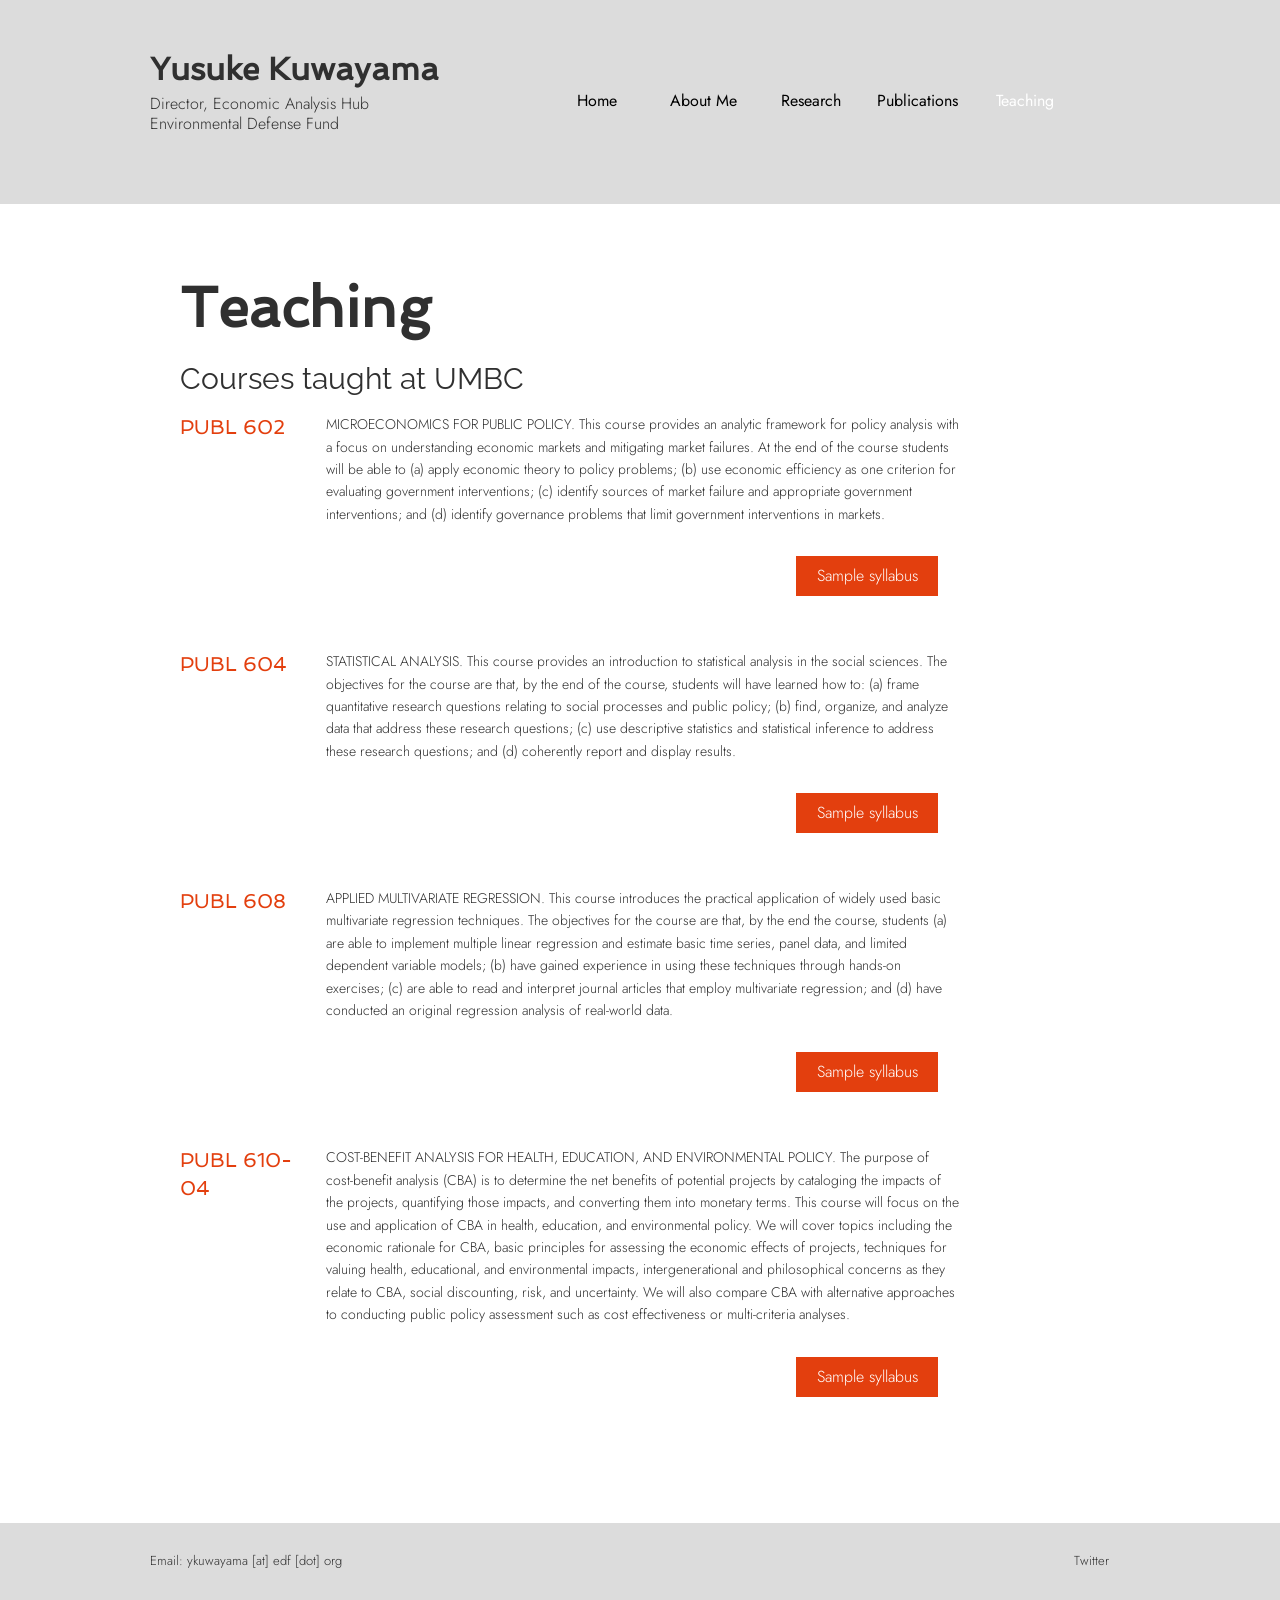
<file: teaching.html>
<!DOCTYPE html>
<html lang="en">
<head>
  <meta charset="utf-8">
  <meta name="viewport" content="width=device-width, initial-scale=1">
  <title>Teaching | Yusuke Kuwayama</title>
  <meta name="description" content="Yusuke Kuwayama, Director of the Economic Analysis Hub at the Environmental Defense Fund.">
  <meta property="og:site_name" content="Yusuke Kuwayama">
  <meta property="og:title" content="Teaching | Yusuke Kuwayama">
  <meta property="og:type" content="website">
  <link rel="stylesheet" href="assets/style.css">
</head>
<body>
<header class="site-header">
  <div class="wrap">
    <div class="brand">
      <h1><a href="./">Yusuke Kuwayama</a></h1>
      <p>Director, Economic Analysis Hub</p>
      <p>Environmental Defense Fund</p>
    </div>
    <nav class="site-nav" aria-label="Main">
      <ul>
        <li><a href="./">Home</a></li>
        <li><a href="about-me">About Me</a></li>
        <li><a href="research">Research</a></li>
        <li><a href="publications">Publications</a></li>
        <li><a href="teaching" aria-current="page">Teaching</a></li>
      </ul>
    </nav>
  </div>
</header>
<main>
  <div class="wrap">
    <section class="teaching">
      <h1 class="page-title">Teaching</h1>
      <h2 class="section-title">Courses taught at UMBC</h2>
      <div class="course">
        <h3>PUBL 602</h3>
        <p>MICROECONOMICS FOR PUBLIC POLICY. This course provides an analytic framework for policy analysis with a focus on understanding economic markets and mitigating market failures. At the end of the course students will be able to (a) apply economic theory to policy problems; (b) use economic efficiency as one criterion for evaluating government interventions; (c) identify sources of market failure and appropriate government interventions; and (d) identify governance problems that limit government interventions in markets.</p>
        <a class="btn-solid" href="files/syllabus-publ602.pdf" target="_blank" rel="noopener">Sample syllabus</a>
      </div>
      <div class="course">
        <h3>PUBL 604</h3>
        <p>STATISTICAL ANALYSIS. This course provides an introduction to statistical analysis in the social sciences. The objectives for the course are that, by the end of the course, students will have learned how to: (a) frame quantitative research questions relating to social processes and public policy; (b) find, organize, and analyze data that address these research questions; (c) use descriptive statistics and statistical inference to address these research questions; and (d) coherently report and display results.</p>
        <a class="btn-solid" href="files/syllabus-publ604.pdf" target="_blank" rel="noopener">Sample syllabus</a>
      </div>
      <div class="course">
        <h3>PUBL 608</h3>
        <p>APPLIED MULTIVARIATE REGRESSION. This course introduces the practical application of widely used basic multivariate regression techniques. The objectives for the course are that, by the end the course, students (a) are able to implement multiple linear regression and estimate basic time series, panel data, and limited dependent variable models; (b) have gained experience in using these techniques through hands-on exercises; (c) are able to read and interpret journal articles that employ multivariate regression; and (d) have conducted an original regression analysis of real-world data.</p>
        <a class="btn-solid" href="files/syllabus-publ608.pdf" target="_blank" rel="noopener">Sample syllabus</a>
      </div>
      <div class="course">
        <h3>PUBL 610-04</h3>
        <p>COST-BENEFIT ANALYSIS FOR HEALTH, EDUCATION, AND ENVIRONMENTAL POLICY. The purpose of cost-benefit analysis (CBA) is to determine the net benefits of potential projects by cataloging the impacts of the projects, quantifying those impacts, and converting them into monetary terms. This course will focus on the use and application of CBA in health, education, and environmental policy. We will cover topics including the economic rationale for CBA, basic principles for assessing the economic effects of projects, techniques for valuing health, educational, and environmental impacts, intergenerational and philosophical concerns as they relate to CBA, social discounting, risk, and uncertainty. We will also compare CBA with alternative approaches to conducting public policy assessment such as cost effectiveness or multi-criteria analyses.</p>
        <a class="btn-solid" href="files/syllabus-publ610.pdf" target="_blank" rel="noopener">Sample syllabus</a>
      </div>
    </section>
  </div>
</main>
<footer class="site-footer">
  <div class="wrap">
    <p>Email: ykuwayama [at] edf [dot] org</p>
    <a class="social" href="https://twitter.com/yusukekuwayama" target="_blank" rel="noopener">Twitter</a>
  </div>
</footer>
</body>
</html>
</file>
<file: assets/style.css>
/* Fonts (self-hosted, SIL Open Font License) */
@font-face { font-family: "Spinnaker"; src: url("fonts/spinnaker-latin-400-normal.woff2") format("woff2"); font-weight: 400; font-display: swap; }
@font-face { font-family: "Raleway"; src: url("fonts/raleway-latin-400-normal.woff2") format("woff2"); font-weight: 400; font-display: swap; }
@font-face { font-family: "Jost"; src: url("fonts/jost-latin-300-normal.woff2") format("woff2"); font-weight: 300; font-style: normal; font-display: swap; }
@font-face { font-family: "Jost"; src: url("fonts/jost-latin-300-italic.woff2") format("woff2"); font-weight: 300; font-style: italic; font-display: swap; }
@font-face { font-family: "Jost"; src: url("fonts/jost-latin-400-normal.woff2") format("woff2"); font-weight: 400; font-style: normal; font-display: swap; }
@font-face { font-family: "Jost"; src: url("fonts/jost-latin-500-normal.woff2") format("woff2"); font-weight: 500; font-style: normal; font-display: swap; }
@font-face { font-family: "Jost"; src: url("fonts/jost-latin-500-italic.woff2") format("woff2"); font-weight: 500; font-style: italic; font-display: swap; }
/* Extended Latin characters (e.g., ć in Brozović) */
@font-face { font-family: "Jost"; src: url("fonts/jost-latin-ext-300-normal.woff2") format("woff2"); font-weight: 300; font-style: normal; font-display: swap; unicode-range: U+0100-02BA,U+02BD-02C5,U+02C7-02CC,U+02CE-02D7,U+02DD-02FF,U+0304,U+0308,U+0329,U+1D00-1DBF,U+1E00-1E9F,U+1EF2-1EFF,U+2020,U+20A0-20AB,U+20AD-20C0,U+2113,U+2C60-2C7F,U+A720-A7FF; }
@font-face { font-family: "Jost"; src: url("fonts/jost-latin-ext-300-italic.woff2") format("woff2"); font-weight: 300; font-style: italic; font-display: swap; unicode-range: U+0100-02BA,U+02BD-02C5,U+02C7-02CC,U+02CE-02D7,U+02DD-02FF,U+0304,U+0308,U+0329,U+1D00-1DBF,U+1E00-1E9F,U+1EF2-1EFF,U+2020,U+20A0-20AB,U+20AD-20C0,U+2113,U+2C60-2C7F,U+A720-A7FF; }
@font-face { font-family: "Jost"; src: url("fonts/jost-latin-ext-400-normal.woff2") format("woff2"); font-weight: 400; font-style: normal; font-display: swap; unicode-range: U+0100-02BA,U+02BD-02C5,U+02C7-02CC,U+02CE-02D7,U+02DD-02FF,U+0304,U+0308,U+0329,U+1D00-1DBF,U+1E00-1E9F,U+1EF2-1EFF,U+2020,U+20A0-20AB,U+20AD-20C0,U+2113,U+2C60-2C7F,U+A720-A7FF; }
@font-face { font-family: "Jost"; src: url("fonts/jost-latin-ext-500-normal.woff2") format("woff2"); font-weight: 500; font-style: normal; font-display: swap; unicode-range: U+0100-02BA,U+02BD-02C5,U+02C7-02CC,U+02CE-02D7,U+02DD-02FF,U+0304,U+0308,U+0329,U+1D00-1DBF,U+1E00-1E9F,U+1EF2-1EFF,U+2020,U+20A0-20AB,U+20AD-20C0,U+2113,U+2C60-2C7F,U+A720-A7FF; }
@font-face { font-family: "Jost"; src: url("fonts/jost-latin-ext-500-italic.woff2") format("woff2"); font-weight: 500; font-style: italic; font-display: swap; unicode-range: U+0100-02BA,U+02BD-02C5,U+02C7-02CC,U+02CE-02D7,U+02DD-02FF,U+0304,U+0308,U+0329,U+1D00-1DBF,U+1E00-1E9F,U+1EF2-1EFF,U+2020,U+20A0-20AB,U+20AD-20C0,U+2113,U+2C60-2C7F,U+A720-A7FF; }

:root {
  --text: #303030;
  --accent: #e33f0e;
  --band: #dcdcdc;
  --display: "Spinnaker", "Trebuchet MS", sans-serif;
  --body: "Jost", "Futura", "Century Gothic", sans-serif;
  --sub: "Raleway", "Helvetica Neue", Arial, sans-serif;
}

* { box-sizing: border-box; }
html { -webkit-text-size-adjust: 100%; }
body {
  margin: 0;
  background: #fff;
  color: var(--text);
  font-family: var(--body);
  font-weight: 300;
  font-size: 16px;
  line-height: 1.3;
  display: flex;
  flex-direction: column;
  min-height: 100vh;
}
main { flex: 1; }
p { margin: 0; }
a { color: inherit; }
b, strong { font-weight: 500; }
.wrap { width: 980px; max-width: calc(100% - 40px); margin: 0 auto; }

/* ---------- Header ---------- */
.site-header { background: var(--band); }
.site-header .wrap {
  height: 204px;
  display: flex;
  align-items: flex-start;
  justify-content: space-between;
}
.brand { padding-top: 50px; }
.brand h1 {
  margin: 0 0 6px;
  font-family: var(--display);
  font-weight: 700;
  font-size: 32px;
  line-height: 38.4px;
}
.brand h1 a { text-decoration: none; }
.brand p { line-height: 19.2px; }
.site-nav ul {
  list-style: none;
  margin: 0;
  padding: 85px 0 0;
  display: flex;
  margin-right: 52px;
}
.site-nav a {
  display: block;
  width: 107px;
  text-align: center;
  text-decoration: none;
  font-weight: 400;
  font-size: 16px;
  line-height: 32px;
  color: #000;
  transition: color .2s;
}
.site-nav a:hover, .site-nav a[aria-current="page"] { color: #fff; }

/* ---------- Footer ---------- */
.site-footer { background: var(--band); margin-top: 72px; }
.site-footer .wrap {
  height: 77px;
  display: flex;
  align-items: center;
  justify-content: space-between;
  font-size: 13px;
}
.site-footer .social { margin-right: 21px; text-decoration: none; font-size: 13px; }
.site-footer .social:hover { text-decoration: underline; }

/* ---------- Shared ---------- */
.accent-title {
  font-family: var(--display);
  font-weight: 400;
  font-size: 22px;
  line-height: 26.4px;
  color: var(--accent);
  margin: 0 0 22px;
  padding-bottom: 14px;
  position: relative;
}
.accent-title::after {
  content: "";
  position: absolute;
  left: 0; bottom: 0;
  width: 30px; height: 3px;
  background: var(--accent);
}
.page-title {
  font-family: var(--display);
  font-weight: 700;
  font-size: 56px;
  line-height: 1.2;
  margin: 0 0 20px;
}
.section-title {
  font-family: var(--sub);
  font-weight: 400;
  font-size: 30px;
  line-height: 1.2;
  margin: 0 0 16px;
}

/* ---------- Home ---------- */
.home {
  padding-top: 59px;
  display: grid;
  grid-template-columns: 461px 1fr;
  column-gap: 81px;
}
.home .photo { width: 461px; height: 504px; object-fit: cover; object-position: 50% 0; display: block; background: #eee; }
.home .info { display: flex; flex-direction: column; padding-top: 56px; }
.home .info .accent-title { max-width: 385px; }
.home .info p { line-height: 24px; }
.btn-outline {
  margin-top: auto;
  align-self: flex-start;
  display: inline-block;
  width: 128px;
  padding: 7px 0;
  border: 2px solid var(--accent);
  color: var(--accent);
  font-family: var(--display);
  font-size: 16px;
  text-align: center;
  text-decoration: none;
  transition: background .2s, color .2s;
}
.btn-outline:hover { background: var(--accent); color: #fff; }

/* ---------- About ---------- */
.about-box {
  margin-top: 66px;
  display: grid;
  grid-template-columns: 235px 1fr;
  background: var(--band);
  min-height: 357px;
}
.about-box .photo { width: 235px; height: 100%; min-height: 357px; object-fit: cover; display: block; }
.about-box .text { padding: 27px 21px 40px 35px; }
.about-box .text p + p { margin-top: 20px; }
.about-cols {
  margin-top: 40px;
  display: grid;
  grid-template-columns: 554px 1fr;
}
.edu .degree { line-height: 27.2px; }
.edu .school { font-style: italic; font-size: 15px; line-height: 25.5px; margin-bottom: 27px; }
.interests p { line-height: 24px; margin-bottom: 24px; max-width: 277px; }

/* ---------- Research ---------- */
.research { padding: 70px 21px 0; }
.research p { margin-bottom: 20px; }
.research ul { margin: 0 0 20px; padding-left: 29px; }
.research li { line-height: 1.3; }
.banner { display: block; width: 100%; height: 400px; object-fit: cover; object-position: 50% 0; margin-top: 98px; }

/* ---------- Publications ---------- */
.pubs { padding: 70px 30px 0; }
.pubs .section-title { margin-top: 20px; }
.pub-list { margin: 0 0 0 22px; max-width: 762px; }
.pub-list p { line-height: 25.6px; margin-bottom: 25.6px; }
.pub-list i { font-weight: 500; }

/* ---------- Teaching ---------- */
.teaching { padding: 70px 30px 0; }
.course {
  display: grid;
  grid-template-columns: 146px 633px;
  margin-bottom: 54px;
}
.course h3 {
  font-family: var(--display);
  font-weight: 400;
  font-size: 20px;
  line-height: 28px;
  color: var(--accent);
  margin: 0;
  max-width: 120px;
}
.course p { font-size: 14px; line-height: 22.4px; }
.btn-solid {
  grid-column: 2;
  justify-self: end;
  margin: 31px 21px 0 0;
  display: inline-block;
  width: 142px;
  height: 40px;
  line-height: 40px;
  background: var(--accent);
  color: #fff;
  text-align: center;
  text-decoration: none;
  font-weight: 300;
  transition: opacity .2s;
}
.btn-solid:hover { opacity: .85; }

/* ---------- Small screens ---------- */
@media (max-width: 1000px) {
  .site-header .wrap { height: auto; flex-direction: column; padding-bottom: 20px; }
  .brand { padding-top: 30px; }
  .site-nav ul { padding-top: 16px; margin: 0 0 0 -20px; flex-wrap: wrap; }
  .site-nav a { width: auto; padding: 0 20px; }
  .home, .about-box, .about-cols, .course { grid-template-columns: 1fr; }
  .home { row-gap: 30px; padding-top: 30px; }
  .home .photo { width: 100%; max-width: 461px; height: auto; aspect-ratio: 461 / 504; }
  .home .info { padding-top: 0; }
  .home .info .btn-outline { margin-top: 30px; }
  .about-box .photo { width: 100%; height: 320px; min-height: 0; }
  .about-cols { row-gap: 20px; }
  .research, .pubs, .teaching { padding-left: 0; padding-right: 0; padding-top: 40px; }
  .pub-list { margin-left: 0; }
  .page-title { font-size: 42px; }
  .course h3 { max-width: none; margin-bottom: 8px; }
  .btn-solid { grid-column: 1; justify-self: start; margin: 16px 0 0; }
  .banner { margin-top: 40px; height: 200px; }
}
</file>
